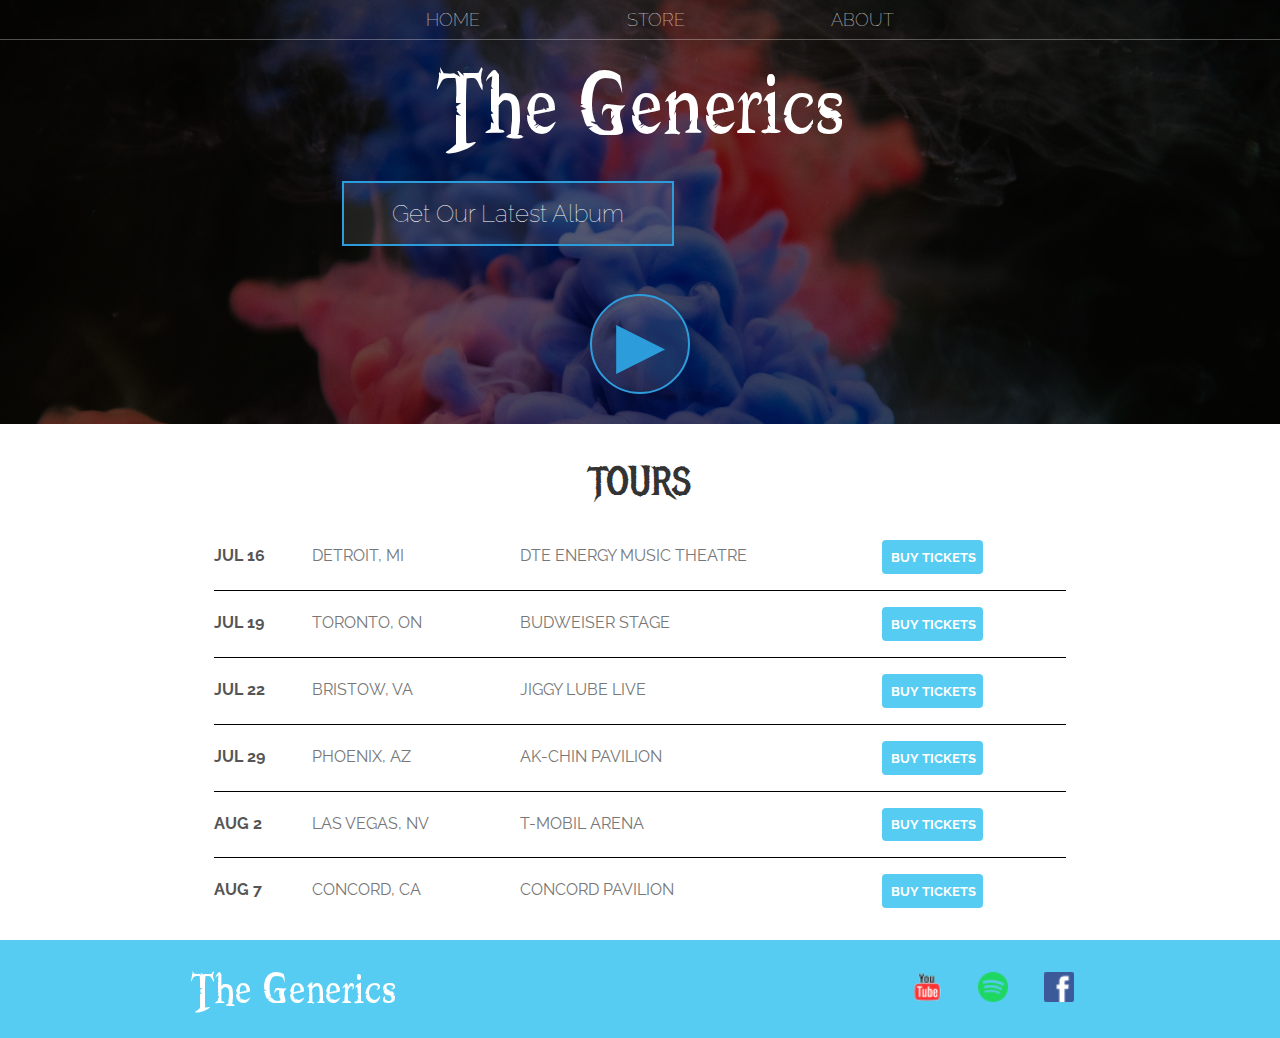
<file: index.html>
<!DOCTYPE html>
<html lang="en">
  <head>
    <meta charset="UTF-8" />
    <meta http-equiv="X-UA-Compatible" content="IE=edge" />
    <meta name="viewport" content="width=device-width, initial-scale=1.0" />
    <meta name="description" content="this is the description" />
    <title>The Generics</title>
    <link rel="stylesheet" href="styles.css" />
    <link rel="stylesheet" href="indexStyles.css" />
  </head>
  <body>
    <header class="main-header">
      <nav class="nav main-nav">
        <ul>
          <li><a href="index.html">HOME</a></li>
          <li><a href="store.html">STORE</a></li>
          <li><a href="about.html">ABOUT</a></li>
        </ul>
      </nav>
      <h1 class="band-name band-name-large">The Generics</h1>
      <div class="container">
        <button class="btn btn-header" type="button">
          Get Our Latest Album
        </button>
      </div>
      <button class="btn btn-header btn-play" type="button">&#9654;</button>
    </header>
    <section class="content-section container">
      <h2 class="section-header">TOURS</h2>
      <div>
        <div class="tour-row">
          <span class="tour-item tour-date">JUL 16</span>
          <span class="tour-item tour-city">DETROIT, MI</span>
          <span class="tour-item tour-arena">DTE ENERGY MUSIC THEATRE</span>
          <button type="button" class="btn tour-item tour-btn btn-primary">
            BUY TICKETS
          </button>
        </div>
        <div class="tour-row">
          <span class="tour-item tour-date">JUL 19</span>
          <span class="tour-item tour-city">TORONTO, ON</span>
          <span class="tour-item tour-arena">BUDWEISER STAGE</span>
          <button type="button" class="btn tour-item tour-btn btn-primary">
            BUY TICKETS
          </button>
        </div>
        <div class="tour-row">
          <span class="tour-item tour-date">JUL 22</span>
          <span class="tour-item tour-city">BRISTOW, VA</span>
          <span class="tour-item tour-arena">JIGGY LUBE LIVE</span>
          <button type="button" class="btn tour-item tour-btn btn-primary">
            BUY TICKETS
          </button>
        </div>
        <div class="tour-row">
          <span class="tour-item tour-date">JUL 29</span>
          <span class="tour-item tour-city">PHOENIX, AZ</span>
          <span class="tour-item tour-arena">AK-CHIN PAVILION</span>
          <button type="button" class="btn tour-item tour-btn btn-primary">
            BUY TICKETS
          </button>
        </div>
        <div class="tour-row">
          <span class="tour-item tour-date">AUG 2</span>
          <span class="tour-item tour-city">LAS VEGAS, NV</span>
          <span class="tour-item tour-arena">T-MOBIL ARENA</span>
          <button type="button" class="btn tour-item tour-btn btn-primary">
            BUY TICKETS
          </button>
        </div>
        <div class="tour-row">
          <span class="tour-item tour-date">AUG 7</span>
          <span class="tour-item tour-city">CONCORD, CA</span>
          <span class="tour-item tour-arena">CONCORD PAVILION</span>
          <button type="button" class="btn tour-item tour-btn btn-primary">
            BUY TICKETS
          </button>
        </div>
      </div>
    </section>
    <footer class="main-footer">
      <div class="container main-footer container">
        <h3 class="band-name">The Generics</h3>
        <ul class="nav footer-nav">
          <li>
            <a href="http://www.youtube.com" target="_blank">
              <img src="Images/YouTube Logo.png" alt="not found" />
            </a>
          </li>
          <li>
            <a href="http://www.spotify.com" target="_blank">
              <img src="Images/Spotify Logo.png" alt="not found" />
            </a>
          </li>
          <li>
            <a href="http://www.facebook.com" target="_blank">
              <img src="Images/Facebook Logo.png" alt="not found" />
            </a>
          </li>
        </ul>
      </div>
    </footer>
  </body>
</html>
</file>
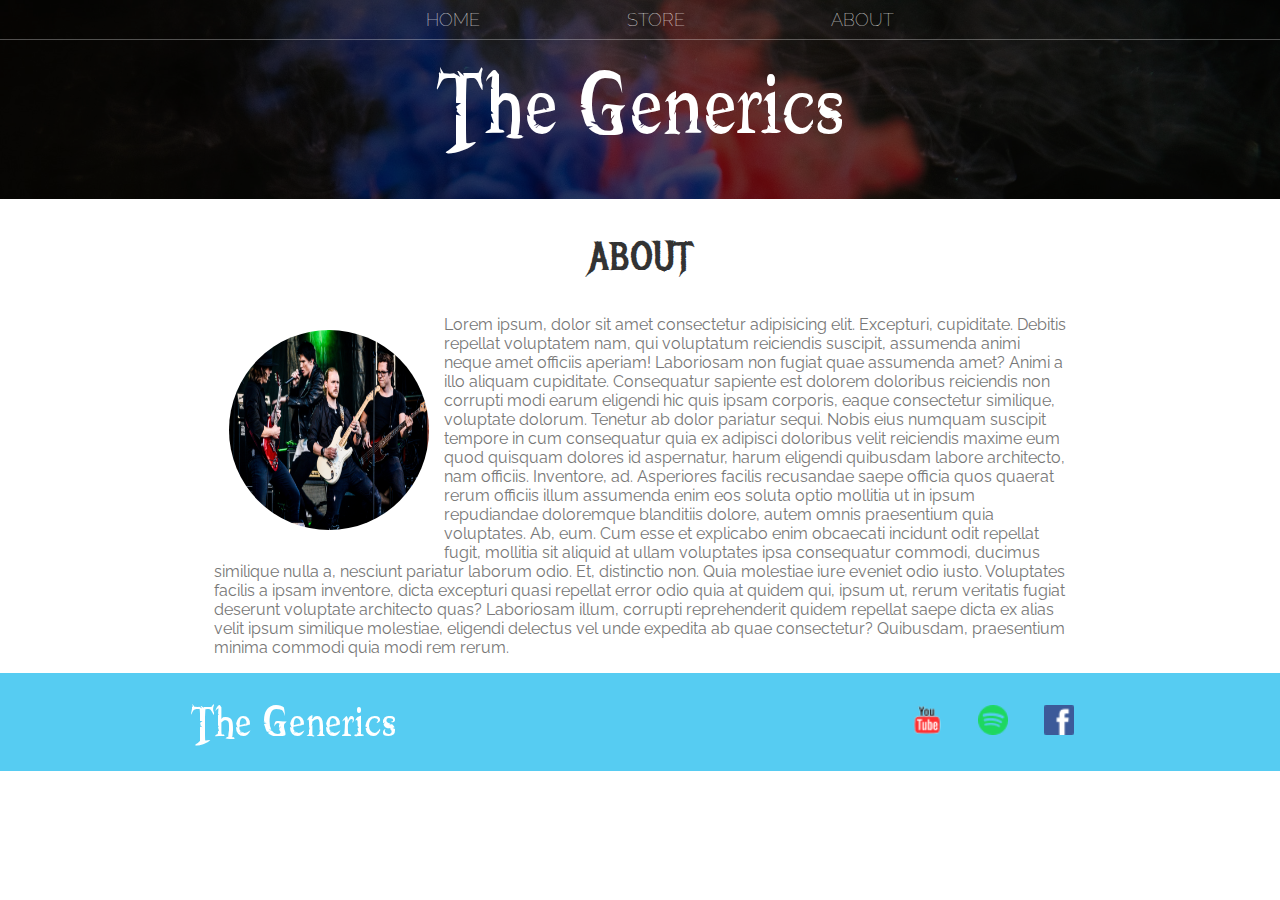
<file: about.html>
<!DOCTYPE html>
<html lang="en">
  <head>
    <meta charset="UTF-8" />
    <meta http-equiv="X-UA-Compatible" content="IE=edge" />
    <meta name="viewport" content="width=device-width, initial-scale=1.0" />
    <meta name="description" content="this is the description" />
    <title>The Generics | About</title>
    <link rel="stylesheet" href="styles.css" />
    <link rel="stylesheet" href="aboutStyles.css" />
  </head>
  <body>
    <header class="main-header">
      <nav class="nav main-nav">
        <ul>
          <li><a href="index.html">HOME</a></li>
          <li><a href="store.html">STORE</a></li>
          <li><a href="about.html">ABOUT</a></li>
        </ul>
      </nav>
      <h1 class="band-name band-name-large">The Generics</h1>
    </header>
    <section class="content-section container">
      <h2 class="section-header">ABOUT</h2>
      <img
        class="about-band-image"
        src="Images/Band Members.png"
        alt="not found"
      />
      <p>
        Lorem ipsum, dolor sit amet consectetur adipisicing elit. Excepturi,
        cupiditate. Debitis repellat voluptatem nam, qui voluptatum reiciendis
        suscipit, assumenda animi neque amet officiis aperiam! Laboriosam non
        fugiat quae assumenda amet? Animi a illo aliquam cupiditate. Consequatur
        sapiente est dolorem doloribus reiciendis non corrupti modi earum
        eligendi hic quis ipsam corporis, eaque consectetur similique, voluptate
        dolorum. Tenetur ab dolor pariatur sequi. Nobis eius numquam suscipit
        tempore in cum consequatur quia ex adipisci doloribus velit reiciendis
        maxime eum quod quisquam dolores id aspernatur, harum eligendi quibusdam
        labore architecto, nam officiis. Inventore, ad. Asperiores facilis
        recusandae saepe officia quos quaerat rerum officiis illum assumenda
        enim eos soluta optio mollitia ut in ipsum repudiandae doloremque
        blanditiis dolore, autem omnis praesentium quia voluptates. Ab, eum. Cum
        esse et explicabo enim obcaecati incidunt odit repellat fugit, mollitia
        sit aliquid at ullam voluptates ipsa consequatur commodi, ducimus
        similique nulla a, nesciunt pariatur laborum odio. Et, distinctio non.
        Quia molestiae iure eveniet odio iusto. Voluptates facilis a ipsam
        inventore, dicta excepturi quasi repellat error odio quia at quidem qui,
        ipsum ut, rerum veritatis fugiat deserunt voluptate architecto quas?
        Laboriosam illum, corrupti reprehenderit quidem repellat saepe dicta ex
        alias velit ipsum similique molestiae, eligendi delectus vel unde
        expedita ab quae consectetur? Quibusdam, praesentium minima commodi quia
        modi rem rerum.
      </p>
    </section>
    <footer class="main-footer">
      <div class="container main-footer container">
        <h3 class="band-name">The Generics</h3>
        <ul class="nav footer-nav">
          <li>
            <a href="http://www.youtube.com" target="_blank">
              <img src="Images/YouTube Logo.png" alt="not found" />
            </a>
          </li>
          <li>
            <a href="http://www.spotify.com" target="_blank">
              <img src="Images/Spotify Logo.png" alt="not found" />
            </a>
          </li>
          <li>
            <a href="http://www.facebook.com" target="_blank">
              <img src="Images/Facebook Logo.png" alt="not found" />
            </a>
          </li>
        </ul>
      </div>
    </footer>
  </body>
</html>
</file>
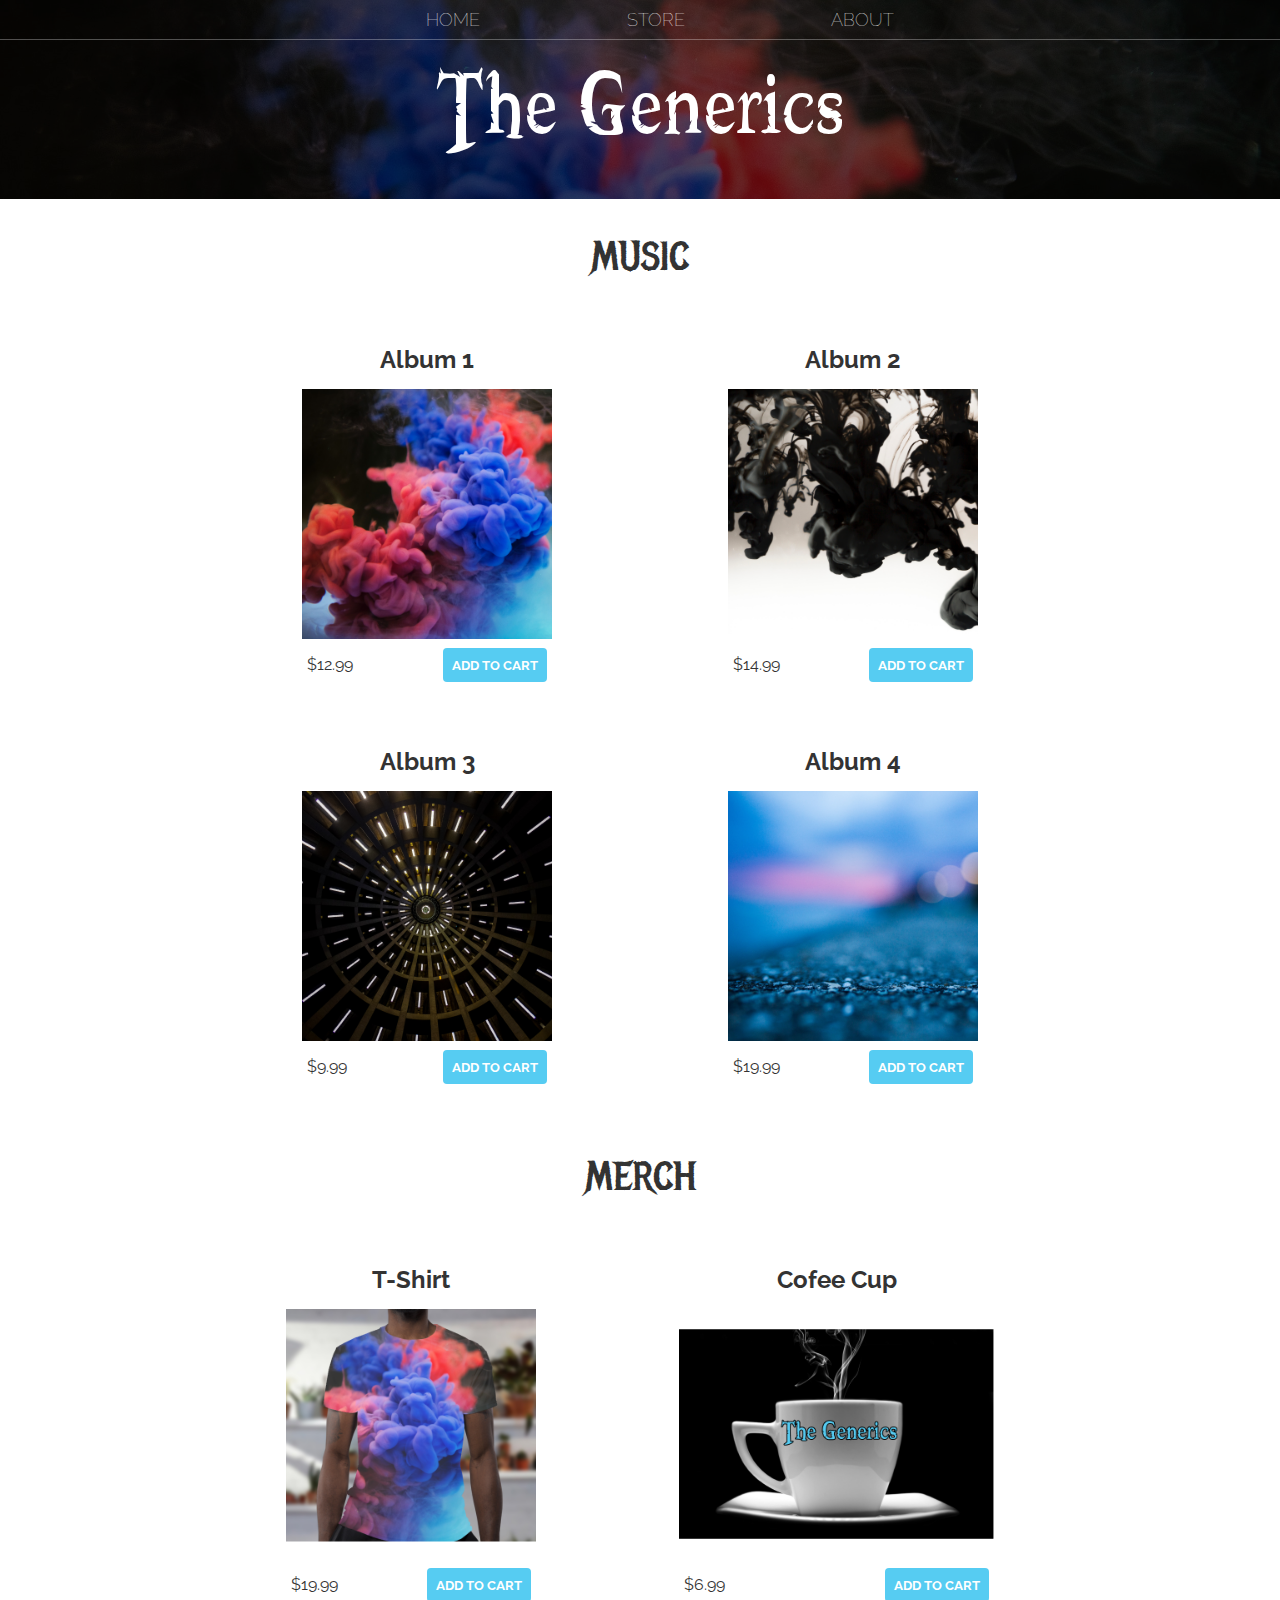
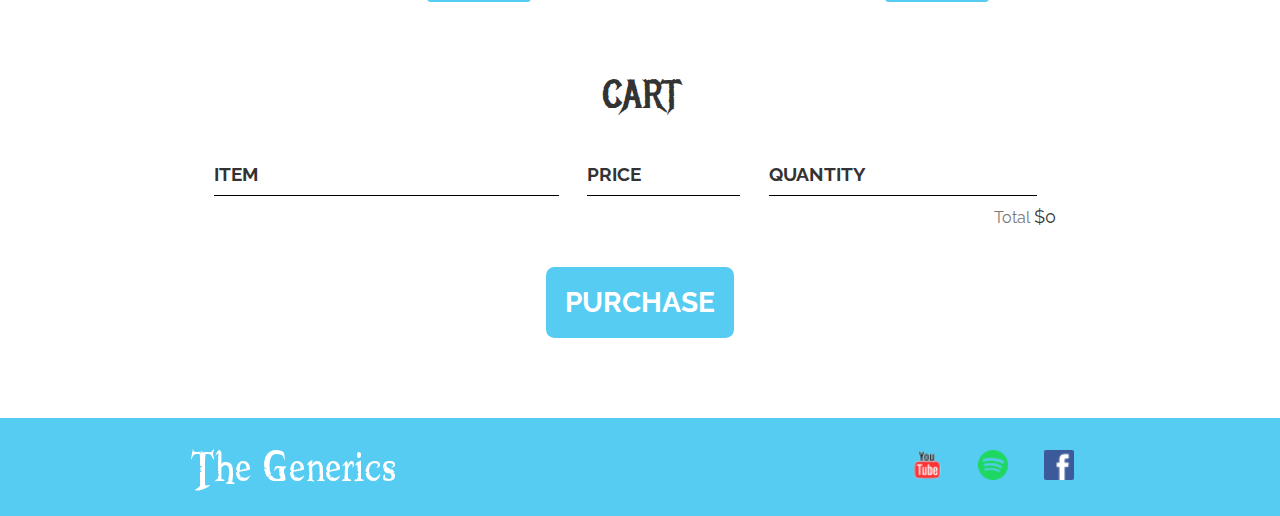
<file: store.html>
<!DOCTYPE html>
<html lang="en">
  <head>
    <meta charset="UTF-8" />
    <meta http-equiv="X-UA-Compatible" content="IE=edge" />
    <meta name="viewport" content="width=device-width, initial-scale=1.0" />
    <meta name="description" content="this is the description" />
    <title>The Generics | Store</title>
    <link rel="stylesheet" href="styles.css" />
    <link rel="stylesheet" href="storeStyle.css" />
    <script src="store.js" async></script>
  </head>
  <body>
    <header class="main-header">
      <nav class="nav main-nav">
        <ul>
          <li><a href="index.html">HOME</a></li>
          <li><a href="store.html">STORE</a></li>
          <li><a href="about.html">ABOUT</a></li>
        </ul>
      </nav>
      <h1 class="band-name band-name-large">The Generics</h1>
    </header>
    <section class="content-section container">
      <h2 class="section-header">MUSIC</h2>
      <div class="shop-items">
        <div class="shop-item">
          <div class="shop-item-title">Album 1</div>
          <img class="shop-item-image" src="Images/Album 1.png" alt="" />
          <div class="shop-item-details">
            <span class="shop-item-price">$12.99</span>
            <button class="btn btn-primary shop-item-button" type="button">
              ADD TO CART
            </button>
          </div>
        </div>
        <div class="shop-item">
          <div class="shop-item-title">Album 2</div>
          <img class="shop-item-image" src="Images/Album 2.png" alt="" />
          <div class="shop-item-details">
            <span class="shop-item-price">$14.99</span>
            <button class="btn btn-primary shop-item-button" type="button">
              ADD TO CART
            </button>
          </div>
        </div>
        <div class="shop-item">
          <div class="shop-item-title">Album 3</div>
          <img class="shop-item-image" src="Images/Album 3.png" alt="" />
          <div class="shop-item-details">
            <span class="shop-item-price">$9.99</span>
            <button class="btn btn-primary shop-item-button" type="button">
              ADD TO CART
            </button>
          </div>
        </div>
        <div class="shop-item">
          <div class="shop-item-title">Album 4</div>
          <img class="shop-item-image" src="Images/Album 4.png" alt="" />
          <div class="shop-item-details">
            <span class="shop-item-price">$19.99</span>
            <button class="btn btn-primary shop-item-button" type="button">
              ADD TO CART
            </button>
          </div>
        </div>
      </div>
    </section>
    <section class="content-section container">
      <h2 class="section-header">MERCH</h2>
      <div class="shop-items">
        <div class="shop-item">
          <div class="shop-item-title">T-Shirt</div>

          <img class="shop-item-image" src="Images/Shirt.png" alt="" />
          <div class="shop-item-details">
            <span class="shop-item-price">$19.99</span>
            <button class="btn btn-primary shop-item-button" type="button">
              ADD TO CART
            </button>
          </div>
        </div>
        <div class="shop-item">
          <div class="shop-item-title">Cofee Cup</div>
          <img class="shop-item-image" src="Images/Cofee.png" alt="" />
          <div class="shop-item-details">
            <span class="shop-item-price">$6.99</span>
            <button class="btn btn-primary shop-item-button" type="button">
              ADD TO CART
            </button>
          </div>
        </div>
      </div>
    </section>
    <section class="container content-section">
      <h2 class="section-header">CART</h2>
      <div class="cart-row">
        <span class="cart-header cart-column cart-item">ITEM</span>
        <span class="cart-header cart-column cart-price">PRICE</span>
        <span class="cart-header cart-column cart-quantity">QUANTITY</span>
      </div>
      <div id="cart-items">
        <!-- <div class="cart-row">
          <div class="cart-column cart-item">
            <img class="cart-item-image" src="Images/Shirt.png" />
            <span class="cart-item-title">T-Shirt</span>
          </div>

          <span class="cart-column cart-price">$19.99</span>
          <div class="cart-column cart-quantity">
            <input class="cart-quantity-input" type="number" value="1" />
            <button class="btn btn-danger">REMOVE</button>
          </div>
        </div>
        <div class="cart-row">
          <div class="cart-column cart-item">
            <img class="cart-item-image" src="Images/Album 3.png" />
            <span class="cart-item-title">Album 3</span>
          </div>
          <span class="cart-column cart-price">$9.99</span>
          <div class="cart-column cart-quantity">
            <input class="cart-quantity-input" type="number" value="2" />
            <button class="btn btn-danger">REMOVE</button>
          </div>
        </div> -->
      </div>
      <div class="cart-total">
        <span class="cart-total-title">Total</span>
        <span class="cart-total-price">$0</span>
      </div>
      <button class="btn btn-primary btn-purchase" type="button">
        PURCHASE
      </button>
    </section>
    <footer class="main-footer">
      <div class="container main-footer container">
        <h3 class="band-name">The Generics</h3>
        <ul class="nav footer-nav">
          <li>
            <a href="http://www.youtube.com" target="_blank">
              <img src="Images/YouTube Logo.png" alt="not found" />
            </a>
          </li>
          <li>
            <a href="http://www.spotify.com" target="_blank">
              <img src="Images/Spotify Logo.png" alt="not found" />
            </a>
          </li>
          <li>
            <a href="http://www.facebook.com" target="_blank">
              <img src="Images/Facebook Logo.png" alt="not found" />
            </a>
          </li>
        </ul>
      </div>
    </footer>
  </body>
</html>
</file>
<file: styles.css>
@import url("https://fonts.googleapis.com/css?family=Raleway:300,400");
@import url("https://fonts.googleapis.com/css?family=Metal+Mania");

@font-face {
  font-family: "Booter - Zero Zero";
  src: url("Fonts/Booter - Zero Zero.woff") format("woff"),
    url("Fonts/Booter - Zero Zero.woff2") format("woff2");
  font-weight: normal;
  font-style: normal;
}
* {
  box-sizing: border-box;
  font-family: Raleway;
  color: #777;
}

html,
body {
  margin: 0;
  padding: 0;
}

.nav ul {
  margin: 0;
}

.nav li {
  display: inline;
}
.nav a {
  display: inline-block;
  padding: 0.5em;
  color: white;
  text-decoration: none;
}
.nav a:hover {
  background-color: rgba(255, 255, 255, 0.3);
}
.main-nav {
  text-align: center;
  font-size: 1.1em;
  font-weight: lighter;
  border-bottom: 1px solid rgba(255, 255, 255, 0.3);
}
.main-nav li {
  padding: 0 5%;
}

.main-header {
  background-color: rgba(0, 0, 0, 0.6);
  background-image: url("Images/Header Background.jpg");
  background-blend-mode: multiply;
  background-size: cover;
  padding-bottom: 30px;
}
.band-name {
  text-align: center;
  margin: 0;
  font-size: 4em;
  font-family: "Booter - Zero Zero";
  font-weight: normal;
  color: white;
}
.band-name-large {
  font-size: 8em;
}

.container {
  max-width: 900px;
  margin: 0 auto;
  padding: 0 1.5em;
}

.content-section {
  /* margin: 1em; */
}
.section-header {
  font-family: "Metal Mania";
  font-weight: normal;
  color: #333;
  text-align: center;
  font-size: 2.5em;
}
.btn {
  text-align: center;
  vertical-align: middle;
  padding: 0.67em;
  cursor: pointer;
}
.btn-primary {
  color: white;
  background-color: #56ccf2;
  border: none;
  border-radius: 0.3em;
  font-weight: bold;
}
.btn-primary:hover {
  background-color: #2d9cdb;
}

.main-footer {
  background-color: #56ccf2;
  padding: 0.25em 0;
}
.main-footer.container {
  display: flex;
  align-items: center;
}
.main-footer.container ul {
  flex-grow: 1;
  text-align: end;
}
.footer-nav li {
  padding: 0 0.5em;
}
.footer-nav img {
  width: 30px;
  height: 30px;
}
</file>
<file: indexStyles.css>
.btn-header {
  margin: 0.5em 15% 2em 15%;
  color: white;
  border: 2px solid #2d9cdb;
  background-color: rgba(255, 255, 255, 0.1);
  border-radius: 0;
  font-size: 1.5em;
  font-weight: lighter;
  padding-left: 2em;
  padding-right: 2em;
}

.btn-header:hover {
  background-color: rgba(255, 255, 255, 0.3);
}
.btn-play {
  display: block;
  margin: 0 auto;
  color: #2d9cdb;
  font-size: 4em;
  border-radius: 50%;
  padding: 0;
  height: 100px;
  width: 100px;
}
.tour-row {
  border-bottom: 1px solid black;
  padding-bottom: 1em;
  margin-bottom: 1em;
}
.tour-row:last-child {
  border-bottom: none;
}
.tour-item {
  display: inline-block;
  padding-right: 0.5em;
}
.tour-date {
  color: #555;
  font-weight: bold;
  width: 11%;
}
.tour-city {
  width: 24%;
}
.tour-arena {
  width: 42%;
}
.tour-btn {
  max-width: 19%;
}
</file>
<file: aboutStyles.css>
.about-band-image {
  float: left;
  height: 200px;
  width: 200px;
  margin: 15px;
  border-radius: 50%;
}
</file>
<file: storeStyle.css>
.shop-items {
  display: flex;
  flex-wrap: wrap;
  justify-content: space-around;
}
.shop-item {
  margin: 30px;
}
.shop-item-title {
  /* display: block; */
  width: 100%;
  text-align: center;
  font-weight: bold;
  font-size: 1.5em;
  color: #333;
  margin-bottom: 15px;
}
.shop-item-image {
  height: 250px;
  /* width: 250px; */
}
.shop-item-details {
  display: flex;
  align-items: center;
  padding: 5px;
}
.shop-item-price {
  flex-grow: 1;
  color: #333;
}

.cart-row {
  display: flex;
}
.cart-header {
  font-weight: bold;
  font-size: 1.2em;
  color: #333;
}
.cart-column {
  display: flex;
  align-items: center;
  border-bottom: 1px solid black;
  margin-right: 1.5em;
  padding-bottom: 10px;
  margin-top: 10px;
}

.cart-item {
  width: 45%;
}
.cart-price {
  width: 20%;
  font-size: 1.2em;
  color: #333;
}
.cart-quantity {
  width: 35%;
}
.cart-item-title {
  color: #333;
  margin-left: 0.5em;
  font-size: 1.2em;
}
.cart-item-image {
  width: 75px;
  height: auto;
  border-radius: 10px;
}
.btn-danger {
  color: white;
  background-color: #eb5757;
  border: none;
  border-radius: 0.3em;
  font-weight: bold;
}
.btn-danger:hover {
  background-color: #cc4c4c;
}
.cart-quantity-input {
  height: 34px;
  width: 50px;
  border-radius: 5px;
  border: 1px solid #56ccf2;
  background-color: #eee;
  color: #333;
  padding: 0;
  text-align: center;
  font-size: 1.2em;
  margin-right: 25px;
}
.cart-row:last-child {
  border-bottom: 1px solid black;
}
.cart-row:last-child .cart-column {
  border-bottom: none;
}
.cart-total {
  text-align: end;
  margin-top: 10px;
  margin-right: 10px;
}
.cart-total.title {
  font-weight: bold;
  font-size: 1.5em;
  color: black;
  margin-right: 20px;
}
.cart-total-price {
  color: #333;
  font-size: 1.1em;
}
.btn-purchase {
  display: block;
  margin: 40px auto 80px auto;
  font-size: 1.75em;
}
</file>
